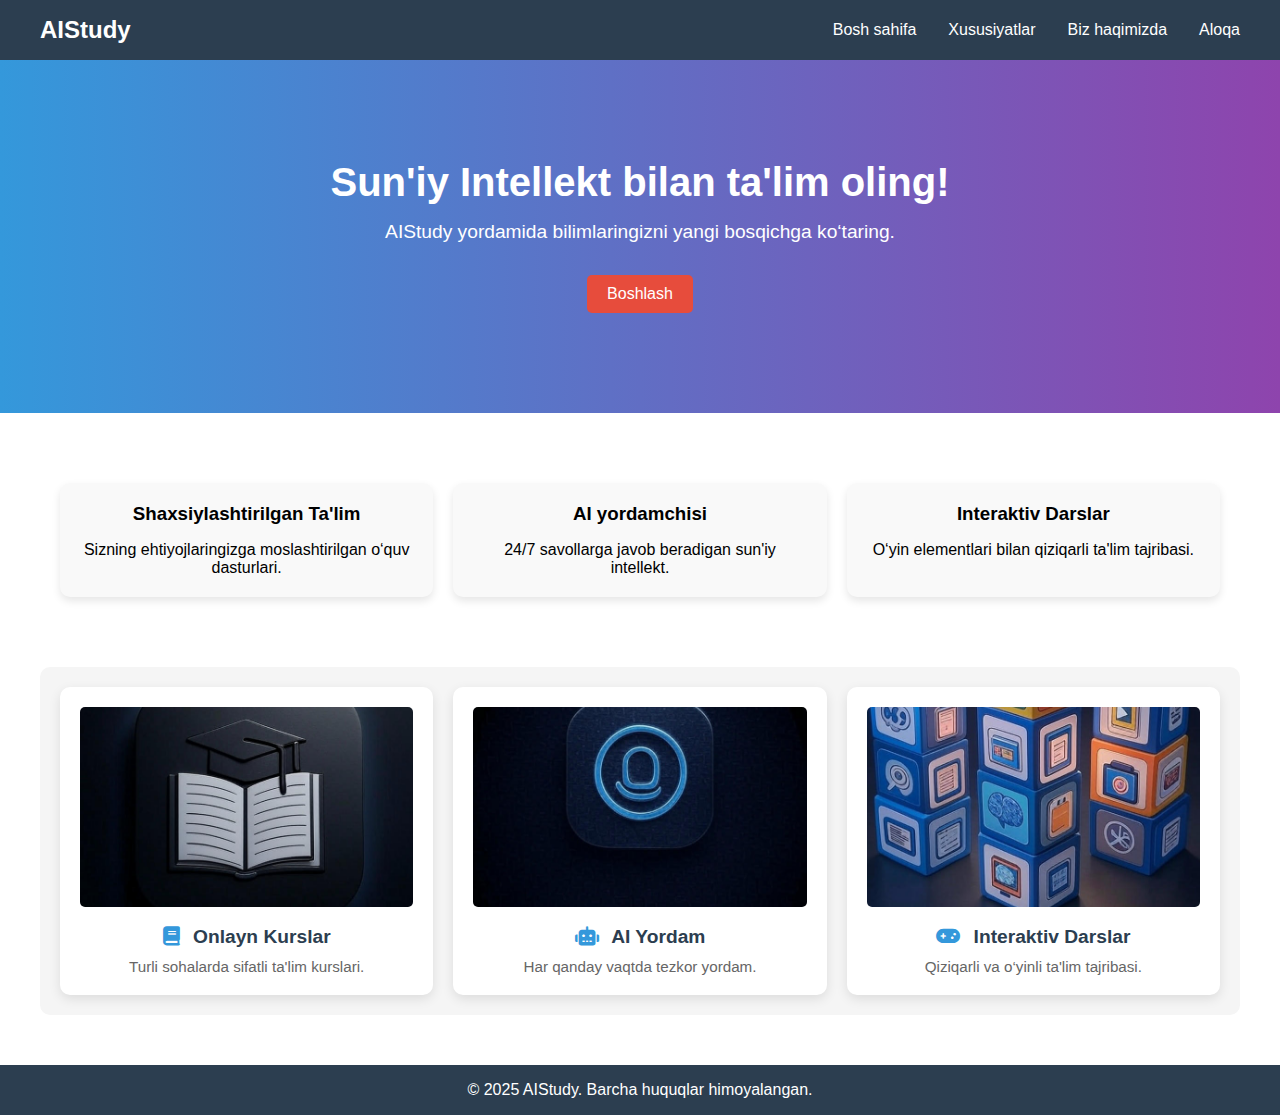
<file: frontend/index.html>
<!DOCTYPE html>
<html lang="uz">
<head>
    <meta charset="UTF-8">
    <meta name="viewport" content="width=device-width, initial-scale=1.0">
    <title>AIStudy - Sun'iy Intellekt bilan Ta'lim</title>
    <link rel="stylesheet" href="style.css">
    <link rel="icon" type="image/png" href="foto/favicon1.png">

    <!-- Font Awesome CDN for icons -->
    <link rel="stylesheet" href="https://cdnjs.cloudflare.com/ajax/libs/font-awesome/6.0.0-beta3/css/all.min.css">
</head>
<body>
    <!-- Navigatsiya paneli -->
    <header>
        <nav>
            <div class="logo">AIStudy</div>
            <ul>
                <li><a href="#home">Bosh sahifa</a></li>
                <li><a href="#features">Xususiyatlar</a></li>
                <li><a href="#about">Biz haqimizda</a></li>
                <li><a href="#contact">Aloqa</a></li>
            </ul>
        </nav>
    </header>

    <!-- Banner bo‘limi -->
    <section class="hero" id="home">
        <h1>Sun'iy Intellekt bilan ta'lim oling!</h1>
        <p>AIStudy yordamida bilimlaringizni yangi bosqichga ko‘taring.</p>
        <a href="chat.html" target="_blank"><button>Boshlash</button></a>
    </section>

    <!-- Xususiyatlar bo‘limi -->
    <section class="features" id="features">
        <div class="feature-card">
            <h3>Shaxsiylashtirilgan Ta'lim</h3>
            <p>Sizning ehtiyojlaringizga moslashtirilgan o‘quv dasturlari.</p>
        </div>
        <div class="feature-card">
            <h3>AI yordamchisi</h3>
            <p>24/7 savollarga javob beradigan sun'iy intellekt.</p>
        </div>
        <div class="feature-card">
            <h3>Interaktiv Darslar</h3>
            <p>O‘yin elementlari bilan qiziqarli ta'lim tajribasi.</p>
        </div>
    </section>

    <!-- Yangi bloklar (rasm va ikona bilan) -->
    <section class="image-blocks">
        <div class="image-card">
            <img src="foto/1rasm.jpg" alt="Ta'lim tasviri">
            <h3><i class="fas fa-book"></i> Onlayn Kurslar</h3>
            <p>Turli sohalarda sifatli ta'lim kurslari.</p>
        </div>
        <div class="image-card">
            <img src="foto/2rasm.jpg" alt="AI yordamchisi tasviri">
            <h3><i class="fas fa-robot"></i> AI Yordam</h3>
            <p>Har qanday vaqtda tezkor yordam.</p>
        </div>
        <div class="image-card">
            <img src="foto/3rasm.jpg" alt="Interaktiv dars tasviri">
            <h3><i class="fas fa-gamepad"></i> Interaktiv Darslar</h3>
            <p>Qiziqarli va o‘yinli ta'lim tajribasi.</p>
        </div>
    </section>

    <!-- Footer -->
    <footer>
        <p>© 2025 AIStudy. Barcha huquqlar himoyalangan.</p>
    </footer>
</body>
</html>
</file>
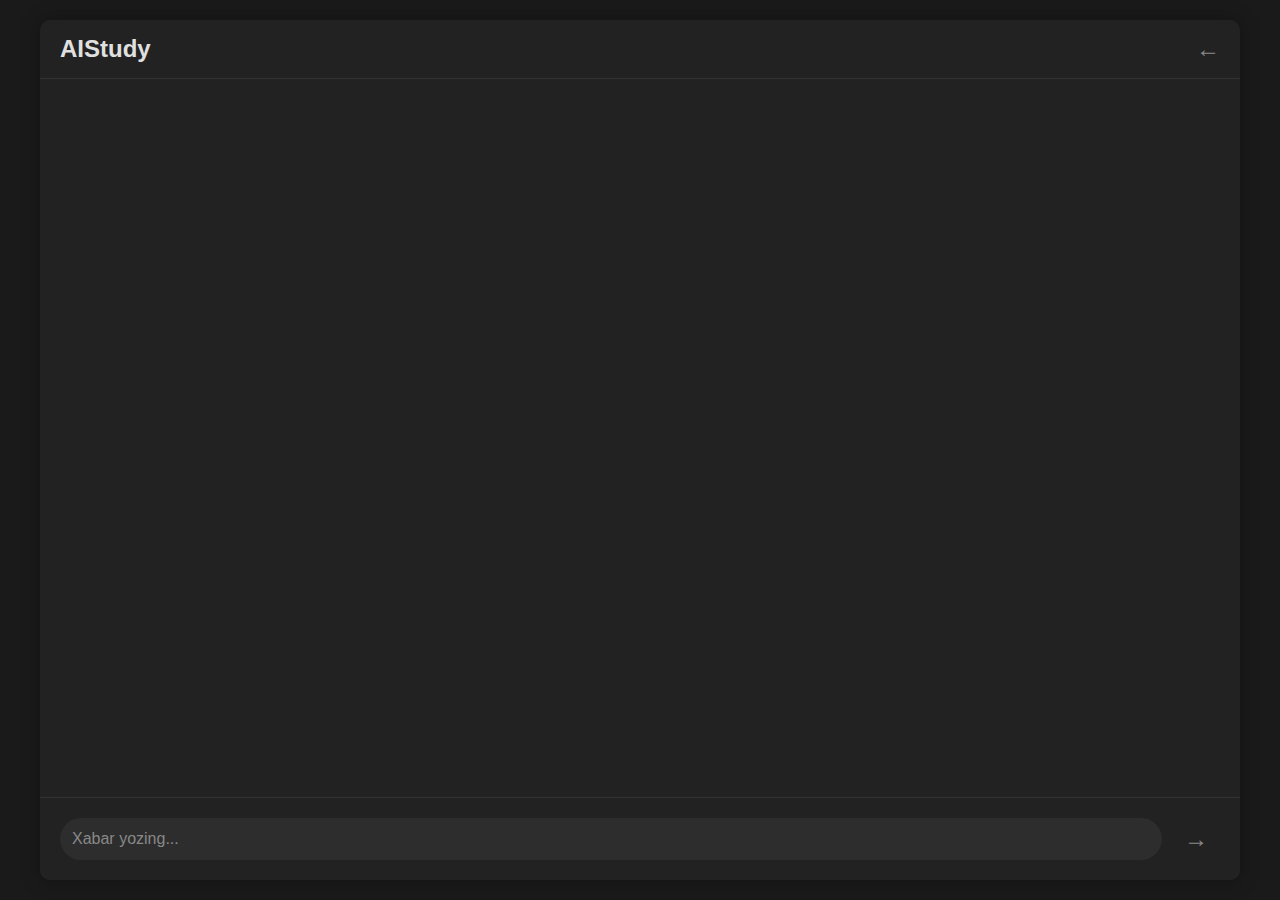
<file: frontend/chat.html>
<!DOCTYPE html>
<html lang="uz">
<head>
    <meta charset="UTF-8">
    <meta name="viewport" content="width=device-width, initial-scale=1.0">
    <title>AIStudy - Chat</title>
    <link rel="stylesheet" href="style.css">
    <link rel="icon" type="image/png" href="foto/favicon1.png">
</head>
<body class="chat-page">
    <section class="chat-section">
        <div class="chat-header">
            <h2>AIStudy</h2>
            <a href="index.html" class="back-btn">←</a>
        </div>
        <div class="chat-container" id="chatContainer">
            <!-- Xabarlar bu yerga qo‘shiladi -->
        </div>
        <div class="chat-input">
            <input type="text" id="userInput" placeholder="Xabar yozing..." autocomplete="off">
            <button onclick="sendMessage()">→</button>
        </div>
    </section>

    <script src="script.js"></script>
</body>
</html>
</file>
<file: frontend/style.css>
/* Umumiy uslublar */
* {
    margin: 0;
    padding: 0;
    box-sizing: border-box;
    font-family: -apple-system, BlinkMacSystemFont, 'Segoe UI', Roboto, sans-serif;
}

/* Navigatsiya paneli */
header {
    background-color: #2c3e50;
    color: white;
    padding: 1rem;
    position: fixed;
    width: 100%;
    top: 0;
}

nav {
    display: flex;
    justify-content: space-between;
    align-items: center;
    max-width: 1200px;
    margin: 0 auto;
}

nav .logo {
    font-size: 1.5rem;
    font-weight: bold;
}

nav ul {
    list-style: none;
    display: flex;
    gap: 2rem;
}

nav ul li a {
    color: white;
    text-decoration: none;
    font-size: 1rem;
}

nav ul li a:hover {
    color: #3498db;
}

/* Banner bo‘limi */
.hero {
    background: linear-gradient(to right, #3498db, #8e44ad);
    color: white;
    text-align: center;
    padding: 100px 20px;
    margin-top: 60px;
}

.hero h1 {
    font-size: 2.5rem;
    margin-bottom: 1rem;
}

.hero p {
    font-size: 1.2rem;
    margin-bottom: 2rem;
}

.hero button {
    background-color: #e74c3c;
    color: white;
    border: none;
    padding: 10px 20px;
    font-size: 1rem;
    cursor: pointer;
    border-radius: 5px;
    transition: background-color 0.3s ease;
}

.hero button:hover {
    background-color: #c0392b;
}

/* Xususiyatlar bo‘limi */
.features {
    max-width: 1200px;
    margin: 50px auto;
    padding: 20px;
    display: grid;
    grid-template-columns: repeat(auto-fit, minmax(300px, 1fr));
    gap: 20px;
}

.feature-card {
    background-color: #f9f9f9;
    padding: 20px;
    border-radius: 10px;
    text-align: center;
    box-shadow: 0 4px 8px rgba(0, 0, 0, 0.1);
}

.feature-card h3 {
    margin-bottom: 1rem;
}

/* Yangi bloklar (rasm va ikona bilan) */
.image-blocks {
    max-width: 1200px;
    margin: 50px auto;
    padding: 20px;
    display: grid;
    grid-template-columns: repeat(auto-fit, minmax(300px, 1fr));
    gap: 20px;
    background-color: #f5f5f5;
    border-radius: 10px;
}

.image-card {
    background-color: white;
    padding: 20px;
    border-radius: 10px;
    text-align: center;
    box-shadow: 0 4px 12px rgba(0, 0, 0, 0.1);
    transition: transform 0.3s ease;
}

.image-card:hover {
    transform: translateY(-5px);
}

.image-card img {
    width: 100%;
    height: 200px;
    object-fit: cover;
    border-radius: 5px;
    margin-bottom: 15px;
}

.image-card h3 {
    font-size: 1.2rem;
    margin-bottom: 10px;
    color: #2c3e50;
}

.image-card h3 i {
    margin-right: 8px;
    color: #3498db;
}

.image-card p {
    color: #666;
    font-size: 0.95rem;
}

/* Chat sahifasi */
.chat-page {
    background: #1a1a1a;
    min-height: 100vh;
    display: flex;
    align-items: stretch;
    justify-content: center;
    color: #e0e0e0;
}

.chat-section {
    width: calc(100% - 40px);
    max-width: 1200px;
    height: calc(100vh - 40px);
    margin: 20px auto;
    display: flex;
    flex-direction: column;
    background: #222;
    border-radius: 10px;
    overflow: hidden;
    box-shadow: 0 0 20px rgba(0, 0, 0, 0.3);
}

.chat-header {
    padding: 15px 20px;
    display: flex;
    justify-content: space-between;
    align-items: center;
    flex-shrink: 0;
    border-bottom: 1px solid #333;
}

.chat-header h2 {
    font-size: 1.5rem;
    font-weight: 600;
    color: #e0e0e0;
}

.back-btn {
    color: #888;
    text-decoration: none;
    font-size: 1.5rem;
    transition: color 0.3s ease;
}

.back-btn:hover {
    color: #aaa;
}

.chat-container {
    flex: 1;
    overflow-y: auto;
    padding: 20px;
    background: #222;
}

.chat-container p {
    margin: 10px 0;
    padding: 10px 15px;
    border-radius: 10px;
    max-width: 70%;
    line-height: 1.5;
    animation: fadeIn 0.3s ease;
    background: #2d2d2d;
    color: #e0e0e0;
}

.chat-container .user-message {
    background: #3498db;
    color: white;
    margin-left: auto;
    border-bottom-right-radius: 5px;
}

.chat-container .bot-message {
    background: #2d2d2d;
    color: #e0e0e0;
    margin-right: auto;
    border-bottom-left-radius: 5px;
}

.chat-input {
    display: flex;
    padding: 15px 20px;
    background: #222;
    border-top: 1px solid #333;
    flex-shrink: 0;
    align-items: center;
}

.chat-input input {
    flex: 1;
    padding: 12px;
    border: none;
    border-radius: 25px;
    font-size: 1rem;
    background: #2d2d2d;
    color: #e0e0e0;
    outline: none;
    transition: background 0.3s ease;
}

.chat-input input::placeholder {
    color: #888;
}

.chat-input input:focus {
    background: #333;
}

.chat-input button {
    background: transparent;
    color: #888;
    border: none;
    padding: 12px;
    margin-left: 10px;
    font-size: 1.5rem;
    cursor: pointer;
    transition: color 0.3s ease;
}

.chat-input button:hover {
    color: #aaa;
}

/* Animatsiya */
@keyframes fadeIn {
    from {
        opacity: 0;
        transform: translateY(10px);
    }
    to {
        opacity: 1;
        transform: translateY(0);
    }
}

/* Footer */
footer {
    background-color: #2c3e50;
    color: white;
    text-align: center;
    padding: 1rem;
}

/* Mobil qurilmalar uchun moslashuvchanlik */
@media (max-width: 768px) {
    nav ul {
        flex-direction: column;
        gap: 1rem;
    }

    .hero h1 {
        font-size: 2rem;
    }

    .chat-section {
        width: calc(100% - 20px);
        height: calc(100vh - 20px);
        margin: 10px auto;
    }

    .chat-header h2 {
        font-size: 1.2rem;
    }

    .chat-container p {
        max-width: 85%;
    }

    .chat-input {
        padding: 10px 15px;
    }

    .image-blocks {
        padding: 10px;
    }

    .image-card img {
        height: 150px;
    }
}
</file>
